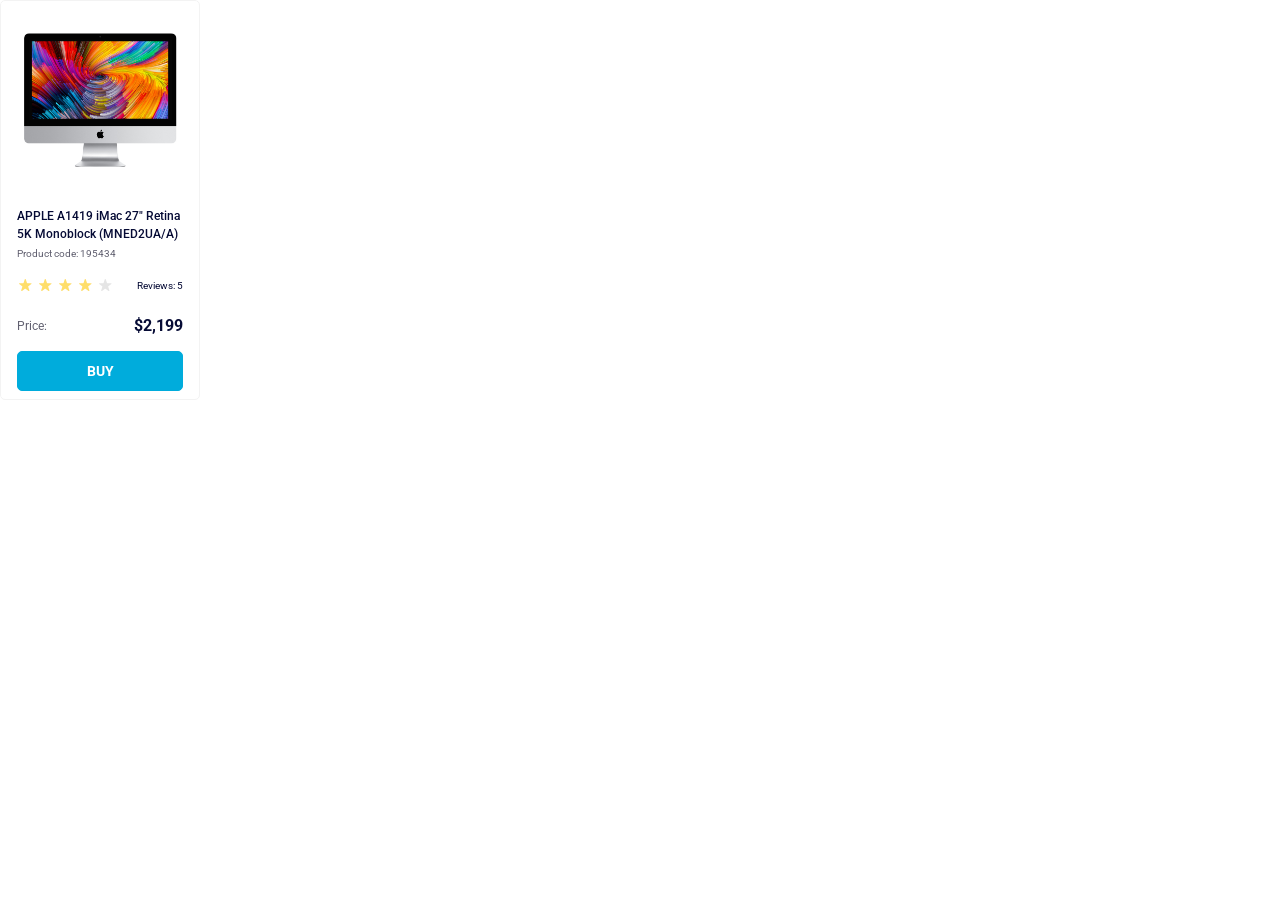
<file: index.html>
<!doctype html><html lang="en"><head><meta charset="utf-8"><meta name="viewport" content="width=device-width, initial-scale=1.0"><title>Product cards</title><link rel="preconnect" href="https://fonts.googleapis.com"><link rel="preconnect" href="https://fonts.gstatic.com" crossorigin><link href="https://fonts.googleapis.com/css2?family=Roboto:ital,wght@0,100..900;1,100..900&display=swap" rel="stylesheet"><link rel="stylesheet" href="index.97fac494.css"><link rel="stylesheet" href="index.9d863e64.css"></head><body> <main> <article class="card" data-qa="card"> <img class="card__image" src="imac.202c52ff.jpeg" alt="imac"> <h3 class="card__title"> APPLE A1419 iMac 27" Retina <br> 5K Monoblock (MNED2UA/A) </h3> <p class="card__product">Product code: 195434</p> <div class="card__star"> <div class="stars stars--4" aria-hidden="true"> <span class="stars__star"></span> <span class="stars__star"></span> <span class="stars__star"></span> <span class="stars__star"></span> <span class="stars__star"></span> </div> <p class="card__reviews">Reviews: 5</p> </div> <div class="card__footer"> <p class="card__price-left">Price:</p> <p class="card__price-right">$2,199</p> </div> <a class="card__buy" href="#" data-qa="hover"> BUY </a> </article> </main> </body></html>
</file>
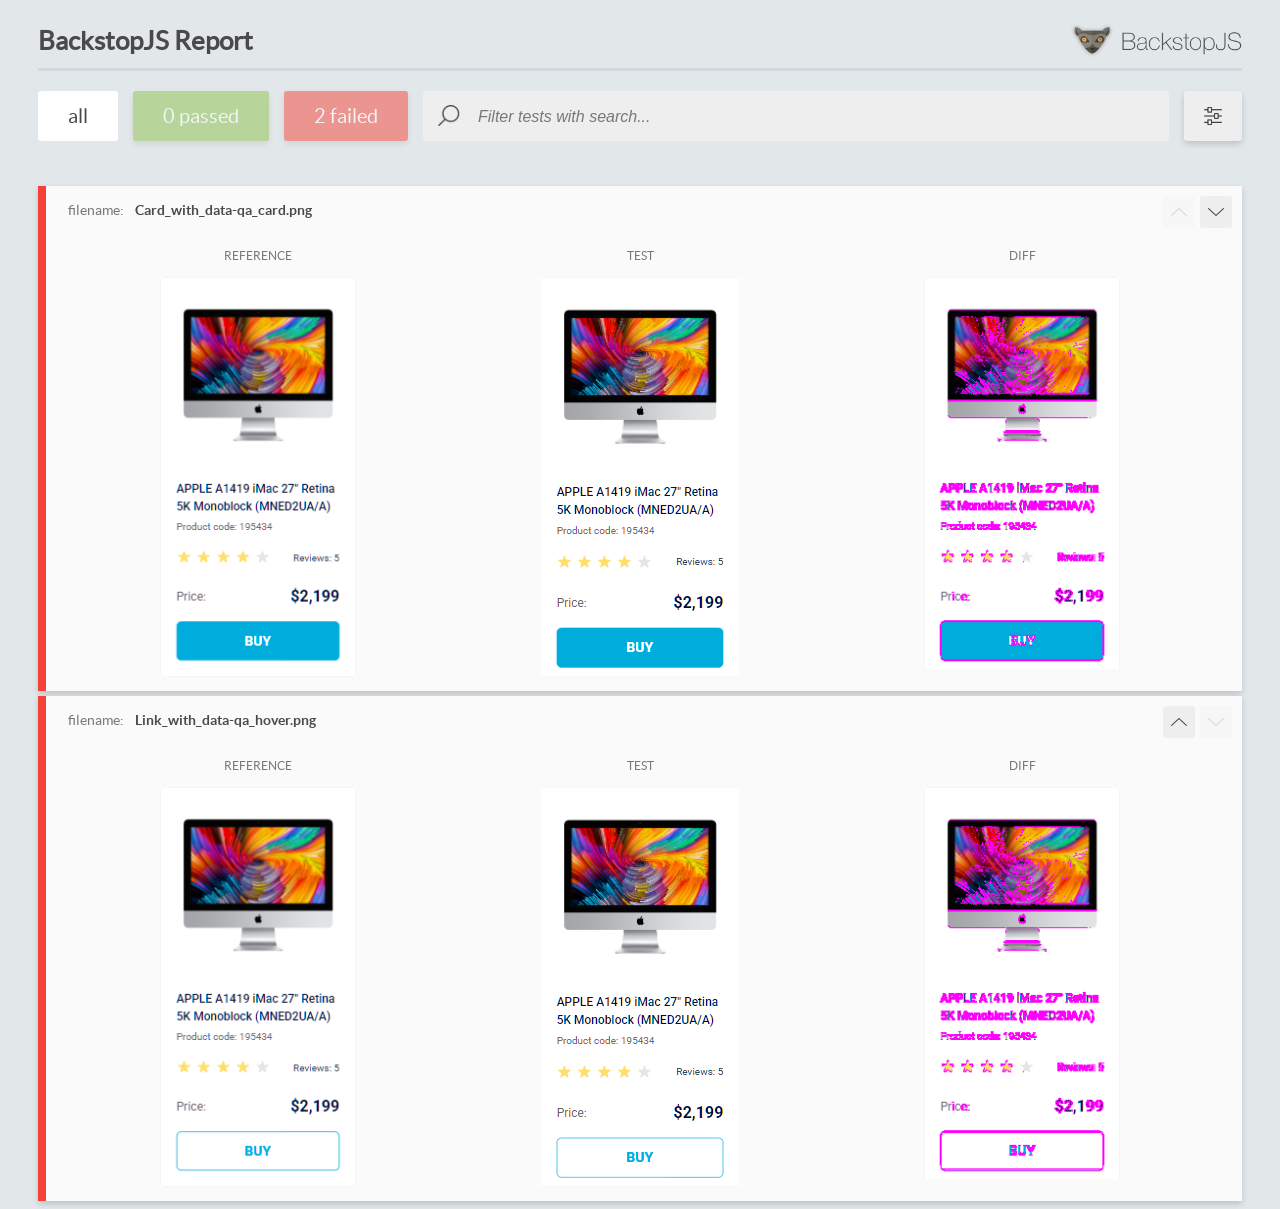
<file: report/html_report/index.html>
<!DOCTYPE html>
<html>
  <head>
    <meta charset="utf-8">
    <!-- Disable Cache -->
    <meta http-equiv="Cache-Control" content="no-cache, no-store, must-revalidate">
    <meta http-equiv="Pragma" content="no-cache">
    <meta http-equiv="Expires" content="0">

    <title>BackstopJS Report</title>

    <style>
      @font-face {
          font-family: 'latoregular';
          src: url('./assets/fonts/lato-regular-webfont.woff2') format('woff2'),
              url('./assets/fonts/lato-regular-webfont.woff') format('woff');
          font-weight: 400;
          font-style: normal;
      }
      @font-face {
          font-family: 'latobold';
          src: url('./assets/fonts/lato-bold-webfont.woff2') format('woff2'),
              url('./assets/fonts/lato-bold-webfont.woff') format('woff');
          font-weight: 700;
          font-style: normal;
      }

      .ReactModal__Body--open {
          overflow: hidden;
      }
      .ReactModal__Body--open .header {
        display: none;
      }

    </style>
  </head>
  <body style="background-color: #E2E7EA">
    <div id="root">

    </div>
    <script>
      function report (report) { // eslint-disable-line no-unused-vars
        window.tests = report;
      }
    </script>
    <script src="config.js"></script>
    <script src="index_bundle.js"></script>
  </body>
</html>
</file>
<file: index.97fac494.css>
body{margin:0}.card{box-sizing:border-box;border:1px solid #f3f3f3;border-radius:5px;width:200px;height:400px}.card__image{background-image:url(imac.202c52ff.jpeg);background-position:50%;background-size:cover;width:160px;height:134px}.card__body{font-family:system-ui,-apple-system,BlinkMacSystemFont,Segoe UI,Roboto,Oxygen,Ubuntu,Cantarell,Open Sans,Helvetica Neue,sans-serif}.card__title{font-size:12px;font-weight:500;line-height:18px}.card__star{display:flex}.stars__star{background-image:url(star.822d561e.svg);background-repeat:no-repeat;background-size:contain;width:16px;height:16px;margin-right:4px;display:block}.stars__star:last-child{margin-right:0}.stars--1 .stars__star:nth-child(-n+1),.stars--2 .stars__star:nth-child(-n+2),.stars--3 .stars__star:nth-child(-n+3),.stars--4 .stars__star:nth-child(-n+4),.stars--5 .stars__star:nth-child(-n+5){background-image:url(star-active.edda4c43.svg)}.card__reviews{text-align:right;font-size:20px}.card__footer{display:flex}.card__price-left{color:#616070;font-size:12px;font-weight:400}.card__price-right{font-size:18px;font-weight:700}
/*# sourceMappingURL=index.97fac494.css.map */
</file>
<file: index.9d863e64.css>
.card{box-sizing:border-box;border:1px solid #f3f3f3;border-radius:5px;width:200px;padding:32px 16px 16px}.card__image{width:160px;height:134px;margin:0 auto 40px;display:block}.card__title{color:#060b35;margin-bottom:4px;font-size:12px;font-weight:500;line-height:18px}.card__product{color:#616070;margin-bottom:16px;font-size:10px;font-weight:400;line-height:14px}.card__star{justify-content:space-between;align-items:center;margin-bottom:24px;display:flex}.card__reviews{color:#060b35;font-size:10px;font-weight:400}.card__footer{justify-content:space-between;align-items:center;margin-bottom:16px;display:flex}.card__price-left{color:#616070;font-size:12px;font-weight:400}.card__price-right{color:#060b35;font-size:16px;font-weight:700;line-height:18px}.card__buy{box-sizing:border-box;text-transform:uppercase;color:#fff;background:#00acdc;border:1px solid #00acdc;border-radius:5px;justify-content:center;align-items:center;width:100%;height:40px;font-size:14px;font-weight:700;line-height:16px;text-decoration:none;display:flex}.card__buy:hover{color:#00acdc;background:#fff}.stars{align-items:center;display:flex}.stars__star{background-image:url(star.822d561e.svg);background-position:50%;background-repeat:no-repeat;background-size:13px;width:16px;height:16px;margin-right:4px}.stars__star:last-child{margin-right:0}.stars--1 .stars__star:nth-child(-n+1),.stars--2 .stars__star:nth-child(-n+2),.stars--3 .stars__star:nth-child(-n+3),.stars--4 .stars__star:nth-child(-n+4),.stars--5 .stars__star:nth-child(-n+5){background-image:url(star-active.edda4c43.svg)}*{margin:0;padding:0}body{font-family:Roboto,sans-serif}
/*# sourceMappingURL=index.9d863e64.css.map */
</file>
